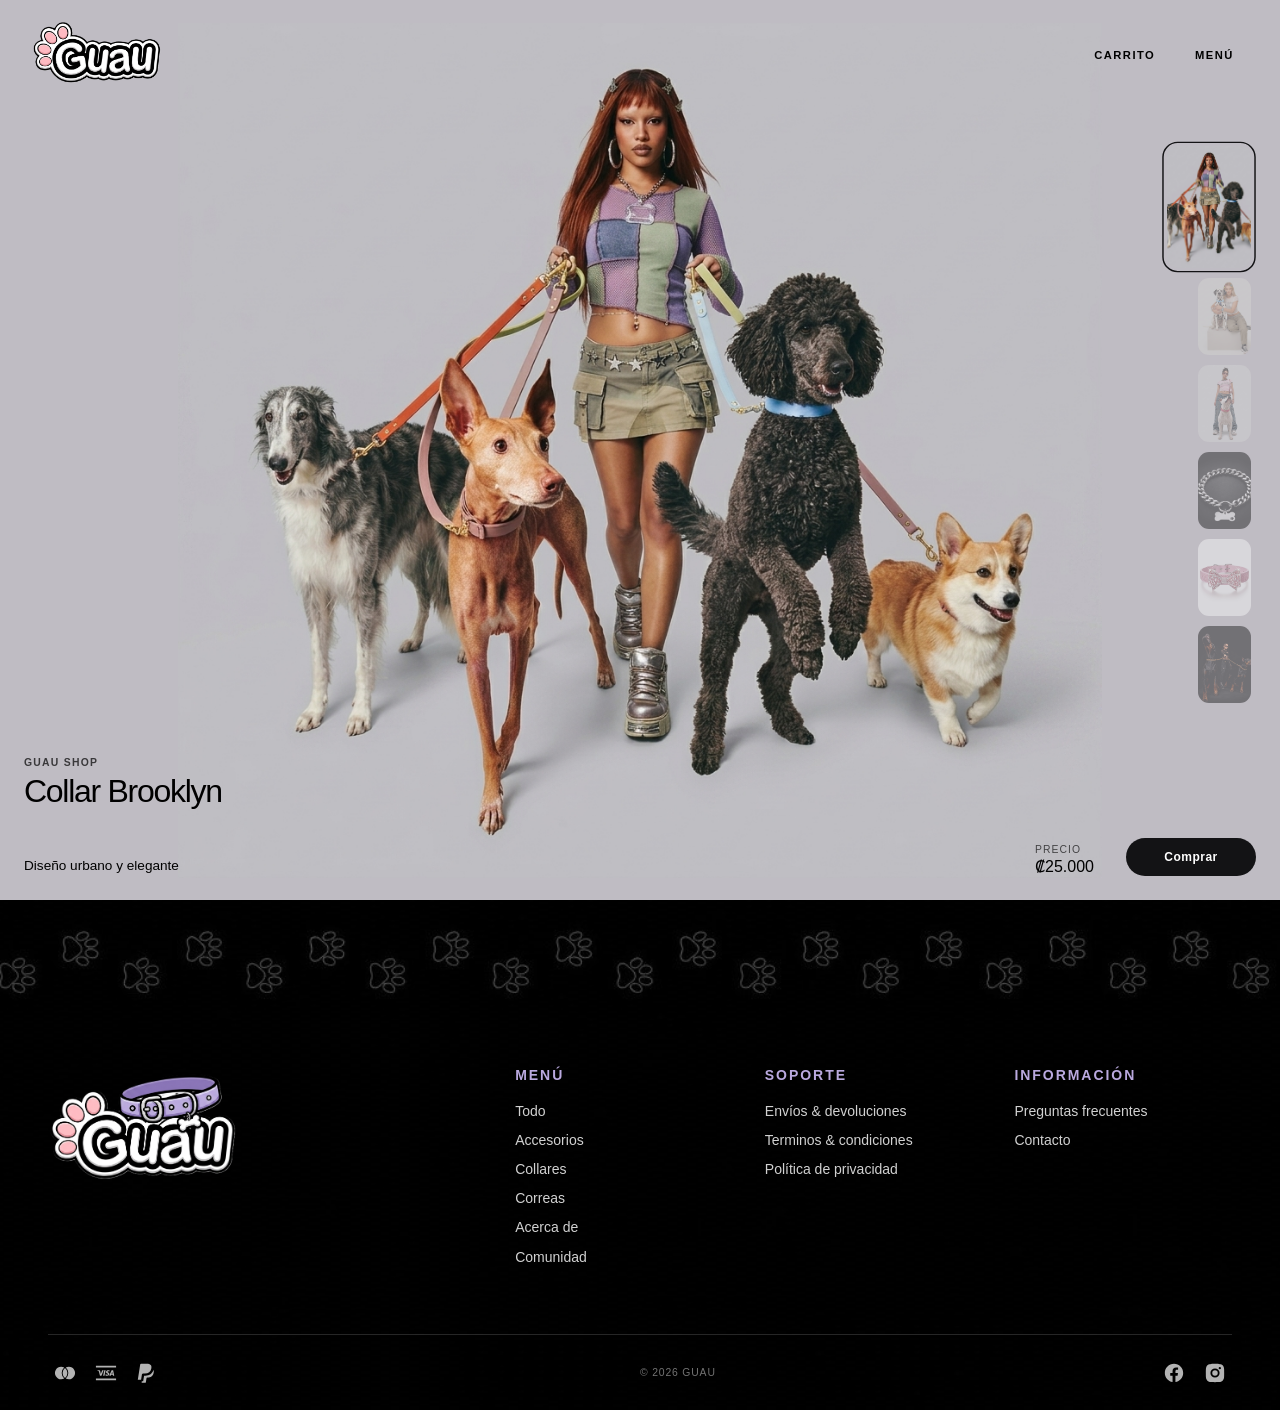
<file: index.html>
<!DOCTYPE html>
<html lang="en">

<head>
    <meta charset="UTF-8">
    <meta name="viewport" content="width=device-width, initial-scale=1.0">

    <title>GUAU SHOP</title>

    <meta name="description"
        content="GUAU es una tienda de accesorios para perros inspirada en la estética Y2K. Collares, correas y productos con estilo, personalidad y mucha actitud.">

    <meta name="theme-color" content="#000000">

    <link rel="icon" href="/favicon.ico" type="image/x-icon">
    <link rel="shortcut icon" href="/favicon.ico" type="image/x-icon">

    <link rel="stylesheet" href="/css/base.css">
    <link rel="stylesheet" href="/css/header.css">
    <link rel="stylesheet" href="/css/slider.css">
    <link rel="stylesheet" href="/css/cart.css">
    <link rel="stylesheet" href="/css/footer.css">

    <link rel="stylesheet" href="https://cdn.jsdelivr.net/npm/swiper@8/swiper-bundle.min.css" />

    <script src="https://code.jquery.com/jquery-3.6.3.min.js"
        integrity="sha256-pvPw+upLPUjgMXY0G+8O0xUf+/Im1MZjXxxgOcBQBXU=" crossorigin="anonymous"></script>

    <script src="//lunge.world/cdn/shop/t/2/assets/SwupBodyClassPlugin.min.js?v=13" type="text/javascript"></script>
</head>

<body>
    <div id="mini-cart" class="panel cart-panel"></div>

    <div id="menu-content" class="panel menu-panel"></div>

    <div class="page-container">
        <header id="header-div" class="site-header">
            <!-- DINAMIC CONTENT -->
        </header>

        <main role="main" id="swup" class="page-transition">
            <section id="shopify-section-slider" class="shopify-section hero-section">

                <div class="home-slider hero-slider">
                    <div class="swiper-wrapper" id="hero-slides"><!-- DINAMIC CONTENT --></div>

                    <div class="mobile-slider-scrollbar">
                        <div class="slider-scrollbar"></div>
                    </div>
                </div>

                <div class="slider-thumbs thumbnail-slider">
                    <div class="swiper-wrapper thumbnail-wrapper" id="slider-thumbnails"><!-- DINAMIC CONTENT --></div>
                </div>
            </section>
        </main>

        <footer id="footer-div" class="footer">
            <!-- DINAMIC CONTENT -->
        </footer>
    </div>

    <div class="panel-overlay"></div>

    <script src="https://cdn.jsdelivr.net/npm/swiper@8/swiper-bundle.min.js"></script>

    <script src="/js/header.js"></script>
    <script src="/js/slider-data.js"></script>
    <script src="/js/slider-render.js"></script>
    <script src="/js/slider.js"></script>

    <script src="/layout/header.js"></script>
    <script src="/layout/menu.js"></script>
    <script src="/layout/cart.js"></script>
    <script src="/layout/footer.js"></script>
    <script src="/js/page-transition.js"></script>
    
</body>

</html>
</file>
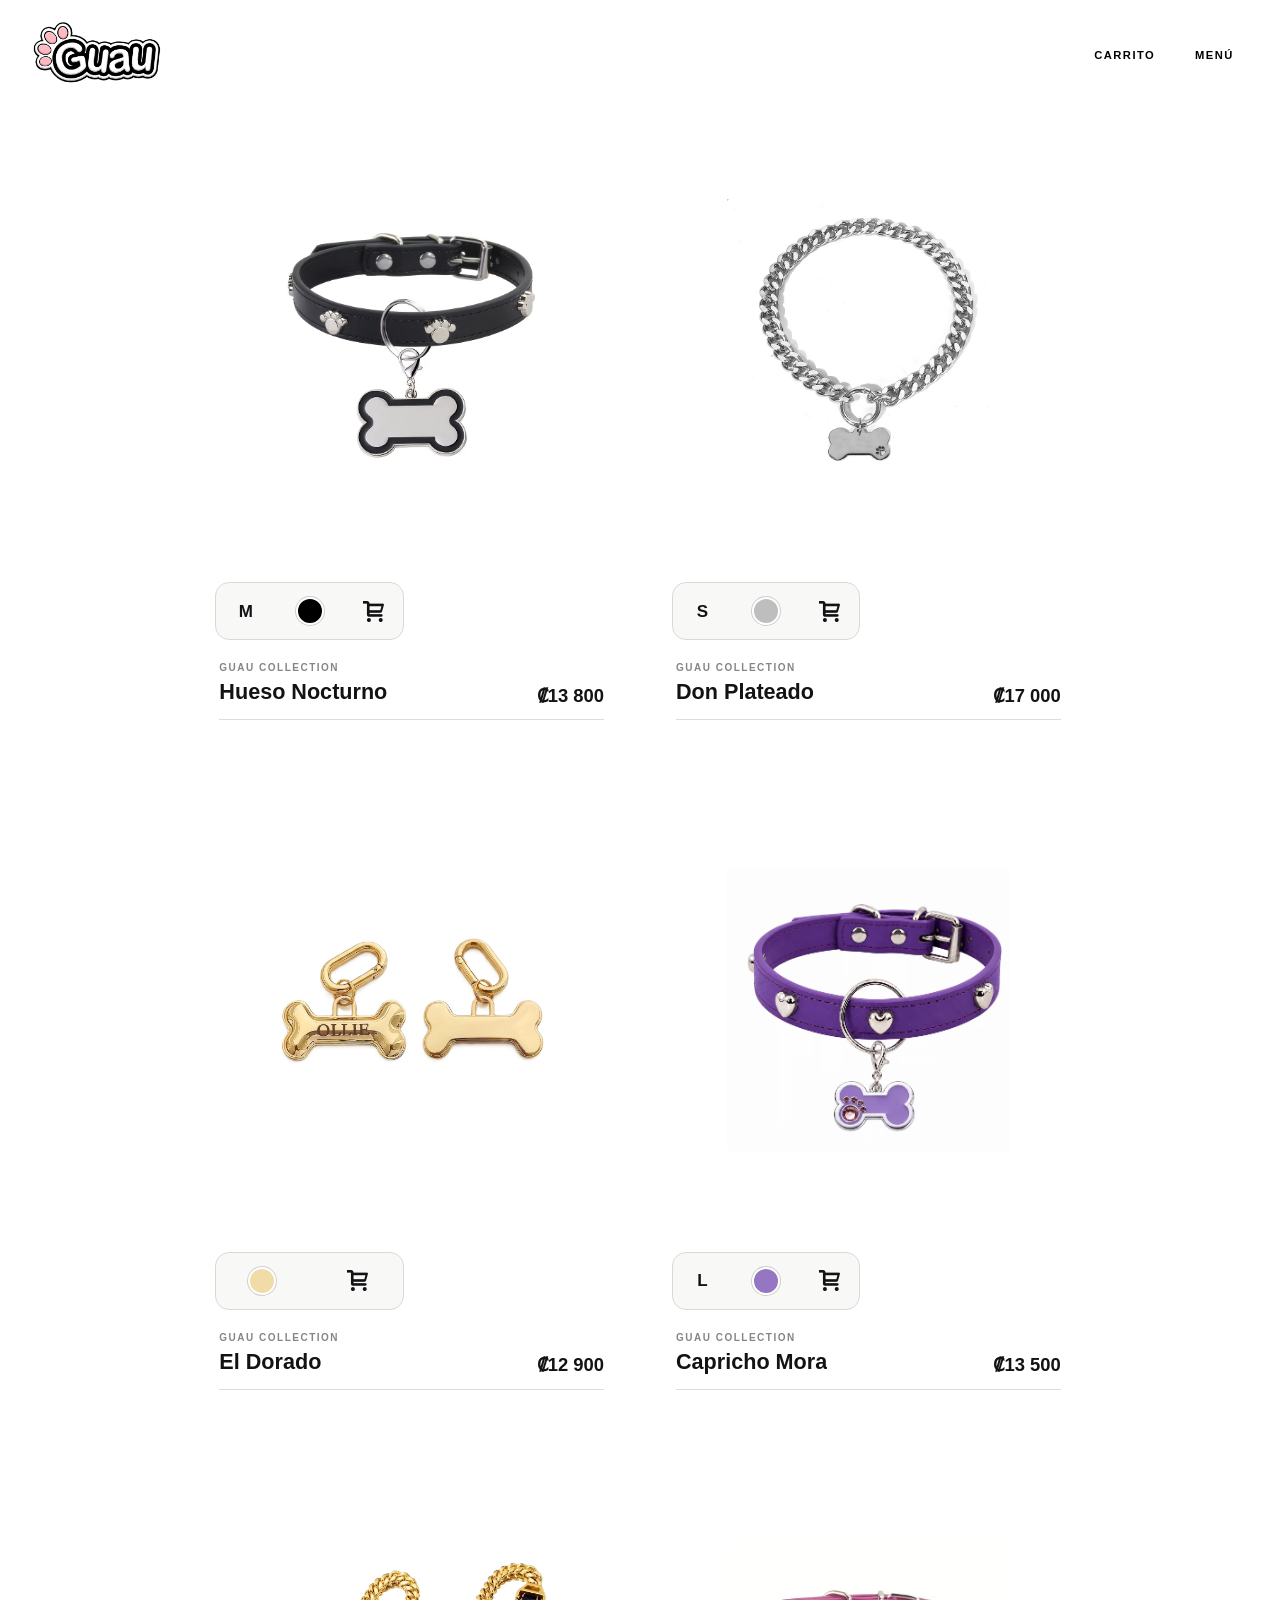
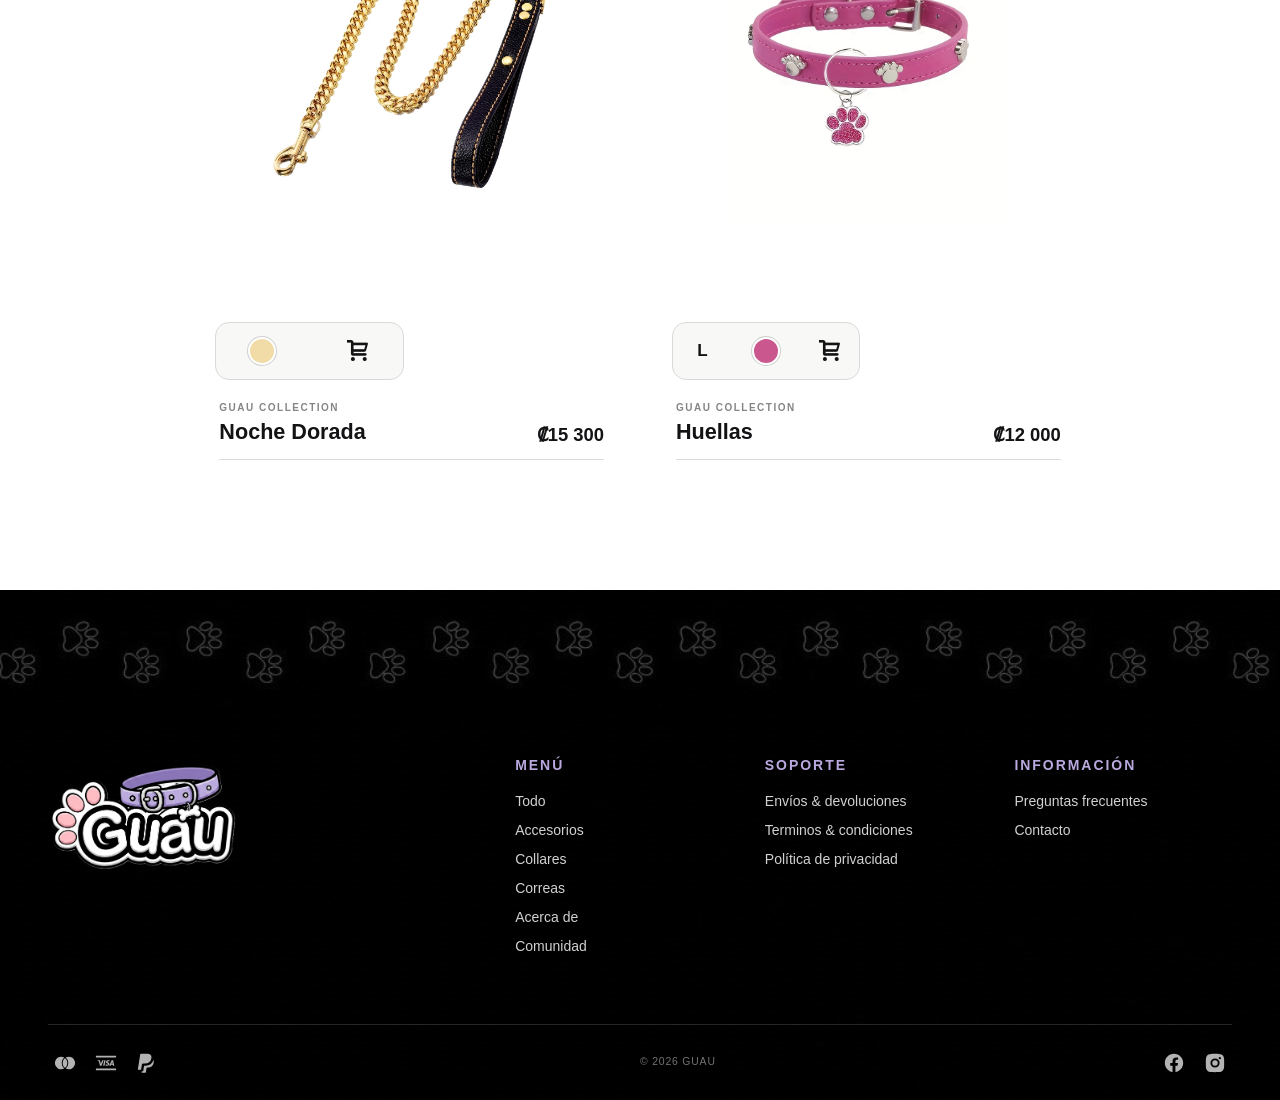
<file: pages/all-items.html>
<!DOCTYPE html>
<html lang="es" class="no-js">

<head>
    <meta charset="UTF-8">
    <meta http-equiv="X-UA-Compatible" content="IE=edge">
    <meta name="viewport" content="width=device-width, initial-scale=1.0">

    <title>GUAU | Todos los productos</title>

    <meta name="description" content="Descubre todos los productos GUAU para consentir a tu mejor amigo.">
    <meta name="keywords" content="GUAU, productos para perros, accesorios para perros, tienda para perros">
    <meta name="author" content="GUAU">

    <link rel="shortcut icon" href="/favicon.ico" type="image/x-icon">

    <link rel="stylesheet" href="/css/base.css">
    <link rel="stylesheet" href="/css/header.css">
    <link rel="stylesheet" href="/css/cart.css">
    <link rel="stylesheet" href="/css/grid.css">
    <link rel="stylesheet" href="/css/footer.css">
</head>

<body>

    <div id="mini-cart" class="panel cart-panel"></div>

    <div id="menu-content" class="panel menu-panel"></div>

    <header id="header-div" class="site-header"></header>

    <main class="products-page">
        <section id="product-container" class="products-container" aria-label="Todos los productos">
            <ul id="product-grid" class="product-grid"></ul>
        </section>
    </main>

    <footer id="footer-div" class="footer"></footer>

    <div class="panel-overlay"></div>

    <script src="/js/header.js"></script>
    <script src="/js/modernizr.js"></script>
    <script src="/js/products.js"></script>

    <script src="/layout/header.js"></script>
    <script src="/layout/menu.js"></script>
    <script src="/layout/cart.js"></script>
    <script src="/layout/footer.js"></script>

    <script src="/js/product-grid.js"></script>
    <script src="/js/page-transition.js"></script>

</body>

</html>
</file>
<file: css/base.css>
:root {
  --light: #ffffff;
  --dark: #131315;
  --footer-accent: #baa9df;
  --footer-muted: rgba(255, 255, 255, 0.6);
  --footer-border: rgba(255, 255, 255, 0.15);
}

*,
*:before,
*:after {
  margin: 0;
  padding: 0;
  box-sizing: border-box;
  background: none;
  text-decoration: none;
  outline: none;
  font-family: inherit;
  font-size: inherit;
  line-height: inherit;
  color: inherit;
  -moz-osx-font-smoothing: grayscale;
  -webkit-font-smoothing: antialiased;
  -webkit-text-size-adjust: none;
  text-size-adjust: none;
}

html,
body {
  width: 100%;
  min-height: 100%;
  overflow-x: hidden;
}

body {
  font-family: Clear, sans-serif;
}

html {
  scrollbar-width: thin;
  scrollbar-color: #131315 transparent;
}

body::-webkit-scrollbar {
  width: 6px;
}

body::-webkit-scrollbar-track {
  background: transparent;
}

body::-webkit-scrollbar-thumb {
  background: #131315;
  border-radius: 999px;
  border: 1px solid transparent;
  background-clip: padding-box;
}

body::-webkit-scrollbar-thumb:hover {
  background: #000;
}

h1,
h2,
h3,
h4,
h5,
h6 {
  margin: 0;
  padding: 0;
  font-weight: 400;
  font-size: inherit;
}

img {
  max-width: 100%;
}

button {
  border: 0;
}

a {
  text-decoration: none;
}

ul {
  list-style: none;
}

body::after {
  content: "";
  position: fixed;
  inset: 0;
  z-index: 99999;
  background: #ffffff;
  pointer-events: none;
  opacity: 1;
  animation: pageReveal 0.7s cubic-bezier(0.22, 1, 0.36, 1) forwards;
}

body.page-leaving::after {
  opacity: 0;
  animation: pageCover 0.5s cubic-bezier(0.65, 0, 0.35, 1) forwards;
}

@keyframes pageReveal {
  0% {
    opacity: 1;
  }

  100% {
    opacity: 0;
    visibility: hidden;
  }
}

@keyframes pageCover {
  0% {
    opacity: 0;
  }

  100% {
    opacity: 1;
  }
}

@media (prefers-reduced-motion: reduce) {
  body::after {
    animation: none;
    opacity: 0;
    visibility: hidden;
  }

  body.page-leaving::after {
    animation: none;
    opacity: 0;
  }
}
</file>
<file: css/header.css>
.site-header {
  position: absolute;
  top: 0;
  left: 0;
  z-index: 1000;
  width: 100%;
  background: transparent;
  font-family: "Inter", sans-serif;
}

.header-container {
  display: flex;
  align-items: center;
  justify-content: space-between;
  width: 100%;
  padding: 1rem 1.5rem;
}

.site-logo {
  margin: 0;
  padding: 0;
  line-height: 0;
}

.site-logo-link {
  display: inline-flex;
  align-items: center;
  text-decoration: none;
  transition: opacity 0.25s ease;
}

.site-logo-link:hover {
  opacity: 0.8;
}

.site-logo-image {
  display: block;
  width: auto;
  height: 80px;
  object-fit: contain;
}

.header-actions {
  position: relative;
  display: flex;
  align-items: center;
  gap: 0.35rem;
}

.menu-wrapper {
  position: relative;
}

.menu-trigger {
  position: relative;
  display: flex;
  align-items: center;
  justify-content: center;
  min-height: 42px;
  padding: 0 0.65rem;
  cursor: pointer;
  user-select: none;
  transition: opacity 0.25s ease;
}

.menu-trigger:hover {
  opacity: 0.65;
}

.header-span {
  display: flex;
  align-items: center;
  justify-content: center;
  min-width: 40px;
  height: 40px;
  color: inherit;
  font-size: 0.65rem;
  font-weight: 600;
  line-height: 1;
  letter-spacing: 0.13em;
  text-transform: uppercase;
  white-space: nowrap;
}

.header-span,
.cart-icon {
  pointer-events: none;
}

.menu-panel {
  width: 360px;
  max-width: calc(100vw - 2rem);
  margin: 0.5rem;
  padding: 1rem;
  box-sizing: border-box;
  position: fixed;
  top: 0;
  right: 0;
  z-index: 9999;
  color: #131315;
  border-radius: 12px;
  opacity: 0;
  visibility: hidden;
  pointer-events: none;
  background-color: #f8f8f6;
  box-shadow: 1.95px 1.95px 2.6px rgba(0, 0, 0, 0.15);
  transform: translateX(20px);
  transition:
    opacity 0.3s ease,
    visibility 0.3s ease,
    transform 0.3s ease;
}

/* CART PANEL */

.cart-panel {
  width: 400px;
  max-width: calc(100vw - 1rem);
  height: 100vh;
  position: fixed;
  top: 0;
  right: 0;
  z-index: 9999;
  box-sizing: border-box;
  background: #fff;
  opacity: 0;
  visibility: hidden;
  pointer-events: none;
  transform: translateX(calc(100% + 1rem));
  transition:
    transform 0.4s cubic-bezier(0.65, 0.05, 0.36, 1),
    opacity 0.4s ease,
    visibility 0.4s ease;
  -webkit-transform: translateX(calc(100% + 1rem));
  -webkit-transition:
    -webkit-transform 0.4s cubic-bezier(0.65, 0.05, 0.36, 1),
    opacity 0.4s ease,
    visibility 0.4s ease;
}

/* MENU ABIERTO */

.menu-panel.active {
  opacity: 1;
  visibility: visible;
  pointer-events: auto;
  transform: translateX(0);
}

/* CARRITO ABIERTO */

.cart-panel.active {
  opacity: 1;
  visibility: visible;
  pointer-events: auto;
  transform: translateX(0);
  -webkit-transform: translateX(0);
}

/* MENU HEADER */

.menu-header {
  display: flex;
  align-items: center;
  justify-content: space-between;
  width: 100%;
}

.menu-title {
  margin: 0;
  padding: 0.5rem 0;
  color: #131315;
  font-size: 0.85rem;
  font-weight: 600;
  line-height: 1.4;
}

.menu-close {
  width: 33px;
  display: flex;
  align-items: center;
  justify-content: center;
  cursor: pointer;
  line-height: 0;
  transition: opacity 0.2s ease;
}

.menu-close:hover {
  opacity: 0.7;
}

.menu-close-icon {
  display: block;
  pointer-events: none;
}

/* ==========================================
   MENU NAVIGATION
========================================== */

.menu-navigation {
  display: flex;
  flex-direction: column;
  padding-top: 1rem;
  margin-bottom: 3rem;
}

.menu-link {
  position: relative;
  display: inline-flex;
  align-items: center;
  width: fit-content;
  margin-bottom: 0.5rem;
  color: #131315;
  font-size: 0.85rem;
  font-weight: 400;
  line-height: 1.5;
  text-decoration: none;
  transition:
    opacity 0.2s ease,
    transform 0.2s ease;
}

.menu-link:hover {
  opacity: 0.7;
  transform: translateX(2px);
}

.menu-info {
  padding-top: 12px;
  border-top: 1px solid rgba(19, 19, 21, 0.2);
}

/* OVERLAY */
.panel-overlay {
  position: fixed;
  inset: 0;
  z-index: 9998;
  background: rgba(19, 19, 21, 0.45);
  opacity: 0;
  visibility: hidden;
  pointer-events: none;
  transition:
    opacity 0.4s ease,
    visibility 0.4s ease;
}

.panel-overlay.active {
  opacity: 1;
  visibility: visible;
  pointer-events: auto;
}

/* HEADER COLORS */

.site-header.header-light .header-span {
  color: #000 !important;
}

.site-header.header-dark .header-span {
  color: #fff !important;
}

@media screen and (min-width: 768px) {
  .menu-panel {
    margin: 0.75rem;
  }
}

@media screen and (min-width: 1024px) {
  .menu-panel {
    margin: 0.75rem;
  }
}

@media screen and (max-width: 600px) {
  .menu-panel {
    top: 0.5rem;
    right: 0.5rem;
    width: calc(100vw - 1rem);
    max-width: none;
    margin: 0;
    padding: 1rem;
    border-radius: 0.65rem;
  }

  .menu-title {
    font-size: 0.8rem;
  }

  .menu-navigation {
    padding-top: 0.85rem;
    margin-bottom: 2.5rem;
  }

  .menu-link {
    font-size: 0.82rem;
  }

  .menu-close-icon {
    width: 30px;
    height: 30px;
  }
}

@media screen and (max-width: 380px) {
  .menu-panel {
    top: 0.4rem;
    right: 0.4rem;
    width: calc(100vw - 0.8rem);
    padding: 0.85rem;
  }

  .menu-navigation {
    margin-bottom: 2rem;
  }

  .menu-link {
    font-size: 0.8rem;
  }
}

@media screen and (min-width: 768px) {
  .header-container {
    padding: 1rem 1.5rem;
  }

  .header-actions {
    gap: 0.5rem;
  }

  .menu-trigger {
    min-height: 44px;
    padding: 0 0.75rem;
  }

  .header-span {
    font-size: 0.68rem;
  }
}

@media screen and (min-width: 1024px) {
  .header-container {
    padding: 1rem 2rem;
  }

  .header-actions {
    gap: 0.75rem;
  }

  .menu-trigger {
    padding: 0 0.85rem;
  }

  .header-span {
    font-size: 0.7rem;
  }
}

@media screen and (max-width: 480px) {
  .header-container {
    padding: 0.75rem 0.85rem;
  }

  .site-logo-image {
    width: 120px;
    height: auto;
  }

  .header-actions {
    gap: 0.15rem;
  }

  .menu-trigger {
    min-height: 38px;
    padding: 0 0.4rem;
  }

  .header-span {
    min-width: 36px;
    height: 36px;

    font-size: 0.58rem;
    letter-spacing: 0.1em;
  }
}
</file>
<file: css/slider.css>
.page-transition {
  width: 100%;
}

.hero-section {
  position: relative;
  width: 100%;
}

.hero-slider {
  position: relative;
  top: 0;
  left: 0;
  width: 100%;
  height: 100vh;
  overflow: hidden;
}

.hero-slide {
  position: relative;
  width: 100%;
  height: 100vh;
  overflow: hidden;
  background-color: #f6f5f0;
}

.hero-slide-content {
  position: relative;
  width: 100%;
  height: 100%;
  background: inherit;
}

.hero-media {
  position: relative;
  display: flex;
  align-items: center;
  justify-content: center;
  width: 100%;
  height: 100%;
  background: inherit;
}

.hero-image {
  display: block;
  width: 95%;
  height: 95%;
  object-fit: contain;
}

.swiper-nav {
  position: absolute;
  top: 0;
  z-index: 99;
  width: 50%;
  height: 100%;
}

.swiper-prev {
  left: 0;
}

.swiper-next {
  right: 0;
}

.slider-info {
  position: absolute;
  left: 0;
  bottom: 0;
  z-index: 100;
  width: 100%;
  padding: 2rem;
  pointer-events: none;
}

.hero-info {
  width: 100%;
  color: inherit;
}

.hero-info-main {
  width: 100%;
}

.hero-info-heading {
  width: 100%;
  margin-bottom: 2rem;
}

.hero-eyebrow {
  display: block;

  margin-bottom: 0.5rem;

  font-size: 0.65rem;
  font-weight: 600;
  letter-spacing: 0.12em;
  text-transform: uppercase;

  opacity: 0.7;
}

.hero-title {
  max-width: 700px;

  margin: 0;

  font-size: clamp(2rem, 4vw, 4.5rem);
  font-weight: 500;
  line-height: 0.95;
  letter-spacing: -0.04em;
}

.hero-info-footer {
  display: flex;
  align-items: flex-end;
  justify-content: space-between;

  width: 100%;

  gap: 2rem;
}

.hero-description-wrapper {
  max-width: 360px;
}

.hero-description {
  margin: 0;

  font-size: 0.85rem;
  line-height: 1.45;
}

.hero-purchase {
  display: flex;
  align-items: flex-end;

  gap: 2rem;

  flex-shrink: 0;
}

.hero-price {
  display: flex;
  flex-direction: column;

  gap: 0.15rem;

  white-space: nowrap;
}

.hero-price-label {
  font-size: 0.65rem;
  text-transform: uppercase;
  letter-spacing: 0.1em;

  opacity: 0.65;
}

.hero-price-value {
  font-size: 1rem;
  font-weight: 500;
}

.hero-info-action {
  display: flex;
  align-items: center;
  justify-content: flex-end;
}

.shop-btn {
  display: inline-flex;
  align-items: center;
  justify-content: center;

  min-width: 130px;

  padding: 0.75rem 1.25rem;

  margin: 0;

  border-radius: 999px;

  font-size: 0.75rem;
  font-weight: 600;
  letter-spacing: 0.04em;

  text-decoration: none;

  cursor: pointer;
  pointer-events: auto;

  transition:
    opacity 0.2s ease,
    transform 0.2s ease;
}

.shop-btn:hover {
  opacity: 0.8;
}

.shop-btn:active {
  transform: scale(0.97);
}

.hero-slide.theme-light {
  color: #000 !important;
}

.hero-slide.theme-light .hero-info,
.hero-slide.theme-light .hero-title,
.hero-slide.theme-light .hero-description,
.hero-slide.theme-light .hero-info-column,
.hero-slide.theme-light .hero-info-column p {
  color: #000 !important;
}

.hero-slide.theme-dark {
  color: #fff !important;
}

.hero-slide.theme-dark .hero-info,
.hero-slide.theme-dark .hero-title,
.hero-slide.theme-dark .hero-description,
.hero-slide.theme-dark .hero-info-column,
.hero-slide.theme-dark .hero-info-column p {
  color: #fff !important;
}

.hero-slide.theme-light .shop-btn {
  background-color: #131315;
  color: #fff !important;
}

.hero-slide.theme-light .shop-btn:visited,
.hero-slide.theme-light .shop-btn:hover,
.hero-slide.theme-light .shop-btn:active {
  color: #fff !important;
}

.hero-slide.theme-dark .shop-btn {
  background-color: #fff;
  color: #000 !important;
}

.hero-slide.theme-dark .shop-btn:visited,
.hero-slide.theme-dark .shop-btn:hover,
.hero-slide.theme-dark .shop-btn:active {
  color: #000 !important;
}

.primary-btn-dark {
  background-color: #131315;
  color: #fff;
}

.primary-btn-white {
  background-color: #fff;
  color: #131315;
}

.hero-slide.theme-light .swiper-nav {
  color: #000 !important;
}

.hero-slide.theme-dark .swiper-nav {
  color: #fff !important;
}

.has-overlay {
  color: inherit;
}

.mobile-slider-scrollbar {
  position: absolute;
  bottom: 0;
  left: 0;
  z-index: 20;

  display: block;

  width: 100%;

  padding: 0 1rem;
  margin-bottom: 1rem;
}

.slider-scrollbar {
  width: 100%;
  height: 2px;

  background-color: rgba(0, 0, 0, 0.2);
}

.reversed-scrollbar .slider-scrollbar {
  background-color: rgba(255, 255, 255, 0.35);
}

.slider-thumbs .swiper-slide {
  width: 63px;
  height: 87px;
  border-radius: 1rem;
  position: relative;
  opacity: 0.4;
  transition: all 0.6s ease;
  -webkit-transition: all 0.6s ease;
  padding: 5px;
}

.slider-thumbs .swiper-slide:hover {
  opacity: 1;
}

.swiper-slide-thumb-active .progress {
  stroke-linecap: round;
  stroke-dasharray: 426.641px;
  stroke-dashoffset: 426.641px;
  animation: draw linear forwards;
}

@keyframes draw {
  0% {
    stroke-dashoffset: 426.641px;
  }
  to {
    stroke-dashoffset: 0;
  }
}

.slider-thumbs .swiper-slide {
  margin-right: 8px;
}

.slider-thumbs .swiper-slide-thumb-active {
  width: 94px;
  height: 132px;
  opacity: 1;
}

.slider-thumbs .swiper-slide .progress-thumb {
  opacity: 0;
  transition: none;
  -webkit-transition: none;
}

.slider-thumbs .swiper-slide-thumb-active .progress-thumb {
  opacity: 1;
  transition: opacity 0.4s ease 0.6s;
  -webkit-transition: opacity 0.4s ease 0.6s;
}

.slider-thumbs .swiper-slide img {
  aspect-ratio: 3/5;
  border-radius: calc(1rem - 5px);
  width: 100%;
}

.thumbnail-slider {
  position: absolute;
  right: 0;
  bottom: 11rem;
  z-index: 99;
  display: none;
  padding: 1rem;
  overflow: hidden;
}

.thumbnail-wrapper {
  display: flex;
  flex-direction: column;
  align-items: flex-end;
}

.thumbnail-slide,
.slider-thumbnail {
  position: relative;
  width: 94px;
  height: 132px;
  cursor: pointer;
}

.thumbnail-image {
  display: block;
  width: 100%;
  height: 100%;
  object-fit: cover;
}

.progress-thumb {
  position: absolute;
  top: 0;
  left: 0;
  z-index: 2;
  width: 94px;
  height: 132px;
  pointer-events: none;
}

.progress-thumb svg {
  position: absolute;
  top: 0;
  left: 0;
  width: 94px;
  height: 132px;
  overflow: visible;
}

.progress {
  fill: none;
  stroke-width: 1.5;
  stroke-dasharray: 520;
  stroke-dashoffset: 520;
  transform-origin: center;
  animation-name: sliderProgress;
  animation-timing-function: linear;
  animation-fill-mode: forwards;
  animation-iteration-count: 1;
}

.slider-thumbnail.theme-light .progress path {
  stroke: #131315;
}

.slider-thumbnail.theme-dark .progress path {
  stroke: #fff;
}

@keyframes sliderProgress {
  from {
    stroke-dashoffset: 520;
  }

  to {
    stroke-dashoffset: 0;
  }
}

/* CURSORES DE NAVEGACIÓN DEL SLIDER */

.hero-slide.theme-light .swiper-prev {
  cursor:
    url("data:image/svg+xml,%0A%3Csvg width='41px' height='41px' viewBox='0 0 41 41' xmlns='http://www.w3.org/2000/svg'%3E%3Cg transform='translate(40 1) scale(-1 1)'%3E%3Cpolygon fill='%23000000' points='23.5195 19.51 18.0095 14 17.161 14.8485 21.8225 19.51 17.161 24.1715 18.0095 25.0201'/%3E%3Crect stroke='%23000000' stroke-opacity='.3' x='0' y='0' width='39' height='39' rx='19.5' fill='none'/%3E%3C/g%3E%3C/svg%3E"),
    pointer;
}

.hero-slide.theme-light .swiper-next {
  cursor:
    url("data:image/svg+xml,%0A%3Csvg width='41px' height='41px' viewBox='0 0 41 41' xmlns='http://www.w3.org/2000/svg'%3E%3Cg transform='translate(1 1)'%3E%3Cpolygon fill='%23000000' points='23.5195 19.51 18.0095 14 17.161 14.8485 21.8225 19.51 17.161 24.1715 18.0095 25.0201'/%3E%3Crect stroke='%23000000' stroke-opacity='.3' x='0' y='0' width='39' height='39' rx='19.5' fill='none'/%3E%3C/g%3E%3C/svg%3E"),
    pointer;
}

/* SLIDES OSCUROS → FLECHAS BLANCAS */

.hero-slide.theme-dark .swiper-prev {
  cursor:
    url("data:image/svg+xml,%0A%3Csvg width='41px' height='41px' viewBox='0 0 41 41' xmlns='http://www.w3.org/2000/svg'%3E%3Cg transform='translate(40 1) scale(-1 1)'%3E%3Cpolygon fill='%23ffffff' points='23.5195 19.51 18.0095 14 17.161 14.8485 21.8225 19.51 17.161 24.1715 18.0095 25.0201'/%3E%3Crect stroke='%23ffffff' stroke-opacity='.3' x='0' y='0' width='39' height='39' rx='19.5' fill='none'/%3E%3C/g%3E%3C/svg%3E"),
    pointer;
}

.hero-slide.theme-dark .swiper-next {
  cursor:
    url("data:image/svg+xml,%0A%3Csvg width='41px' height='41px' viewBox='0 0 41 41' xmlns='http://www.w3.org/2000/svg'%3E%3Cg transform='translate(1 1)'%3E%3Cpolygon fill='%23ffffff' points='23.5195 19.51 18.0095 14 17.161 14.8485 21.8225 19.51 17.161 24.1715 18.0095 25.0201'/%3E%3Crect stroke='%23ffffff' stroke-opacity='.3' x='0' y='0' width='39' height='39' rx='19.5' fill='none'/%3E%3C/g%3E%3C/svg%3E"),
    pointer;
}

@media (min-width: 960px) {
  .slider-info {
    padding: 1.5rem;
  }

  .hero-info {
    width: 100%;
  }

  .hero-info-action {
    width: auto;
  }

  .hero-title {
    padding-top: 0;

    margin-bottom: 0;

    font-size: 2rem;
  }

  .shop-btn {
    margin-bottom: 0;
  }

  .thumbnail-slider {
    display: block;
  }

  .mobile-slider-scrollbar {
    display: none;
  }
}

@media (max-width: 959px) {
  .slider-info {
    padding: 1.25rem;
    padding-bottom: 2rem;
  }

  .hero-info-heading {
    margin-bottom: 1.5rem;
  }

  .hero-title {
    font-size: clamp(1.8rem, 8vw, 3rem);
  }

  .hero-info-footer {
    display: flex;
    flex-direction: column;
    align-items: flex-start;

    gap: 1rem;
  }

  .hero-description-wrapper {
    max-width: 320px;
  }

  .hero-purchase {
    display: flex;
    align-items: center;
    justify-content: space-between;

    width: 100%;

    gap: 1rem;
  }

  .hero-info-action {
    justify-content: flex-end;
  }

  .shop-btn {
    min-width: 120px;
  }
}

@media (max-width: 600px) {
  .slider-info {
    padding: 1rem;
    padding-bottom: 1.5rem;
  }

  .hero-eyebrow {
    font-size: 0.58rem;
  }

  .hero-title {
    font-size: 2rem;
    line-height: 0.95;
  }

  .hero-info-heading {
    margin-bottom: 1.25rem;
  }

  .hero-info-footer {
    gap: 1rem;
  }

  .hero-description-wrapper {
    max-width: 280px;
  }

  .hero-description {
    font-size: 0.78rem;
  }

  .hero-purchase {
    width: 100%;
  }

  .hero-price {
    flex-direction: row;
    align-items: baseline;

    gap: 0.5rem;
  }

  .hero-info-action {
    width: auto;
  }

  .shop-btn {
    width: auto;
    min-width: 120px;
  }
}
</file>
<file: css/cart.css>
.cart-panel {
  position: fixed;
  top: 0;
  right: 0;
  z-index: 10000;
  width: 360px;
  max-width: calc(100vw - 2rem);
  height: calc(100vh - 1rem);
  margin: 0.5rem;
  box-sizing: border-box;
  background: #f8f8f6;
  color: #131315;
  border-radius: 0.75rem;
  overflow: hidden;
  opacity: 0;
  visibility: hidden;
  pointer-events: none;
  box-shadow: 1.95px 1.95px 2.6px rgba(0, 0, 0, 0.15);
  transform: translateX(20px);
  transition:
    opacity 0.3s ease,
    visibility 0.3s ease,
    transform 0.3s ease;
}

.cart-panel.is-open {
  opacity: 1;
  visibility: visible;
  pointer-events: auto;
  transform: translateX(0);
}

.cart-panel__content {
  width: 100%;
  height: 100%;
  overflow-y: auto;
  overflow-x: hidden;
  scrollbar-width: thin;
  scrollbar-color: rgba(19, 19, 21, 0.2) transparent;
}

.cart-panel__content::-webkit-scrollbar {
  width: 4px;
}

.cart-panel__content::-webkit-scrollbar-track {
  background: transparent;
}

.cart-panel__content::-webkit-scrollbar-thumb {
  background: rgba(19, 19, 21, 0.2);
  border-radius: 999px;
}

.cart-panel__inner {
  display: flex;
  flex-direction: column;
  width: 100%;
  min-height: 100%;
  box-sizing: border-box;
  padding: 1rem;
}

.cart-panel__header {
  display: flex;
  align-items: center;
  justify-content: space-between;
  width: 100%;
  padding-bottom: 0.9rem;
  border-bottom: 1px solid rgba(19, 19, 21, 0.15);
}

.cart-panel__title {
  margin: 0;
  padding: 0;
  color: #131315;
  font-size: 14px;
  font-weight: 600;
  line-height: 1.4;
  letter-spacing: 0.05em;
  text-transform: uppercase;
}

.cart-panel__title span {
  color: #080808;
  font-size: 14px;
  font-weight: 600;
}

.close-panel.menu-close {
  display: flex;
  align-items: center;
  justify-content: center;
  width: 32px;
  height: 32px;
  padding: 0;
  margin: 0;
  border: 0;
  background: transparent;
  cursor: pointer;
  opacity: 0.8;
  transition:
    opacity 0.2s ease,
    transform 0.2s ease;
}

.close-panel.menu-close:hover {
  opacity: 1;
}

.close-panel.menu-close:active {
  transform: scale(0.92);
}

.close-panel.menu-close:focus-visible {
  outline: 1px solid #131315;
  outline-offset: 3px;
  border-radius: 50%;
}

.menu-close-icon {
  display: block;
  width: 32px;
  height: 32px;
}

.cart-panel__products {
  display: flex;
  flex-direction: column;
  flex: 1 1 auto;
  width: 100%;
  min-height: 0;
  padding: 0.25rem 0;
  box-sizing: border-box;
}

.cart-item {
  display: grid;
  grid-template-columns: 92px 1fr;
  width: 100%;
  gap: 1rem;
  padding: 1rem 0;
  border-bottom: 1px solid rgba(19, 19, 21, 0.12);
  box-sizing: border-box;
}

.cart-item:first-child {
  padding-top: 0.9rem;
}

.cart-item:last-child {
  border-bottom: 0;
}

.cart-item__image {
  display: flex;
  align-items: center;
  justify-content: center;
  width: 92px;
  height: 105px;
  overflow: hidden;
  background: transparent;
}

.cart-item__image img {
  display: block;
  width: 100%;
  height: 100%;
  object-fit: contain;
  mix-blend-mode: multiply;
}

.cart-item__info {
  display: flex;
  flex-direction: column;
  min-width: 0;
}

.cart-item__top {
  display: flex;
  align-items: flex-start;
  justify-content: space-between;
  width: 100%;
  gap: 0.5rem;
}

.cart-item__category {
  display: block;
  margin-bottom: 0.3rem;
  color: #8a8a8a;
  font-size: 0.48rem;
  font-weight: 500;
  line-height: 1;
  letter-spacing: 0.12em;
  text-transform: uppercase;
}

.cart-item__name {
  max-width: 180px;
  margin: 0;
  padding: 0;
  color: #131315;
  font-size: 0.78rem;
  font-weight: 600;
  line-height: 1.3;
}

.cart-item__remove {
  display: flex;
  align-items: center;
  justify-content: center;
  flex: 0 0 auto;
  width: 22px;
  height: 22px;
  padding: 0;
  margin: -2px 0 0;
  border: 0;
  background: transparent;
  color: #131315;
  font-size: 1rem;
  font-weight: 300;
  line-height: 1;
  cursor: pointer;
  opacity: 0.45;
  transition:
    opacity 0.2s ease,
    transform 0.2s ease;
}

.cart-item__remove:hover {
  opacity: 1;
}

.cart-item__remove:active {
  transform: scale(0.9);
}

.cart-item__remove:focus-visible {
  outline: 1px solid #131315;
  outline-offset: 2px;
}

.cart-item__variants {
  display: flex;
  flex-wrap: wrap;
  align-items: center;
  gap: 0.3rem;
  margin-top: 0.5rem;
}

.cart-item__variant {
  display: inline-flex;
  align-items: center;
  min-height: 18px;
  padding: 0.18rem 0.35rem;
  border: 1px solid rgba(19, 19, 21, 0.18);
  border-radius: 3px;
  background: transparent;
  color: #666;
  font-size: 0.48rem;
  font-weight: 500;
  line-height: 1;
  text-transform: uppercase;
}

.cart-item__bottom {
  display: flex;
  align-items: flex-end;
  justify-content: space-between;
  gap: 0.5rem;
  margin-top: auto;
  padding-top: 0.8rem;
}

.cart-item__quantity {
  display: flex;
  align-items: center;
  justify-content: space-between;
  width: 70px;
  height: 25px;
  box-sizing: border-box;
  border: 1px solid rgba(19, 19, 21, 0.25);
  border-radius: 3px;
  background: transparent;
}

.cart-item__quantity button {
  display: flex;
  align-items: center;
  justify-content: center;
  width: 23px;
  height: 23px;
  padding: 0;
  border: 0;
  background: transparent;
  color: #131315;
  font-size: 0.75rem;
  font-weight: 400;
  line-height: 1;
  cursor: pointer;
  transition:
    background-color 0.15s ease,
    color 0.15s ease;
}

.cart-item__quantity button:hover {
  background: #131315;
  color: #fff;
}

.cart-item__quantity span {
  display: flex;
  align-items: center;
  justify-content: center;
  min-width: 18px;
  color: #131315;
  font-size: 0.58rem;
  font-weight: 600;
  line-height: 1;
}

.cart-item__price {
  color: #131315;
  font-size: 0.68rem;
  font-weight: 600;
  line-height: 1;
  white-space: nowrap;
}

.cart-panel__empty {
  display: flex;
  flex-direction: column;
  justify-content: space-between;
  flex: 1;
  min-height: 0;
  width: 100%;
}

.cart-panel__empty-message {
  display: flex;
  align-items: center;
  justify-content: center;
  flex: 1;
  margin: 0;
  padding: 2rem 0;
  color: #666;
  font-size: 0.75rem;
  font-weight: 400;
  line-height: 1.5;
  text-align: center;
}

.cart-panel__footer {
  width: 100%;
  margin-top: 0.5rem;
  padding-top: 1rem;
  border-top: 1px solid rgba(19, 19, 21, 0.15);
}

.cart-panel__shop-button {
  display: flex;
  align-items: center;
  justify-content: center;
  width: 100%;
  min-height: 44px;
  box-sizing: border-box;
  padding: 0.7rem 1.15rem;
  border-radius: 999px;
  background-color: #131315;
  color: #fff;
  font-size: 0.65rem;
  font-weight: 500;
  line-height: 1.2;
  letter-spacing: 0.05em;
  text-align: center;
  text-decoration: none;
  text-transform: uppercase;
  cursor: pointer;
  transition:
    opacity 0.2s ease,
    transform 0.2s ease;
}

.cart-panel__shop-button:hover {
  opacity: 0.8;
}

.cart-panel__shop-button:active {
  transform: scale(0.98);
}

.cart-panel__shop-button:focus-visible {
  outline: 1px solid #131315;
  outline-offset: 3px;
}

.cart-panel__summary {
  flex: 0 0 auto;
  width: 100%;
  padding-top: 1rem;
  border-top: 1px solid rgba(19, 19, 21, 0.15);
}

.cart-panel__subtotal {
  display: flex;
  align-items: center;
  justify-content: space-between;
  width: 100%;
  margin-bottom: 0.8rem;
}

.cart-panel__subtotal span {
  color: #777;
  font-size: 0.6rem;
  font-weight: 500;
  line-height: 1.2;
  letter-spacing: 0.08em;
  text-transform: uppercase;
}

.cart-panel__subtotal strong {
  color: #131315;
  font-size: 0.8rem;
  font-weight: 600;
  line-height: 1.2;
}

.cart-panel__checkout {
  display: flex;
  align-items: center;
  justify-content: center;
  width: 100%;
  min-height: 45px;
  padding: 0.7rem 1.25rem;
  border: 0;
  border-radius: 999px;
  box-sizing: border-box;
  background: #131315;
  color: #fff;
  font-family: inherit;
  font-size: 0.65rem;
  font-weight: 500;
  line-height: 1.2;
  letter-spacing: 0.06em;
  text-transform: uppercase;
  cursor: pointer;
  transition:
    opacity 0.2s ease,
    transform 0.2s ease;
}

.cart-panel__checkout:hover {
  opacity: 0.8;
}

.cart-panel__checkout:active {
  transform: scale(0.98);
}

.cart-panel__checkout:focus-visible {
  outline: 1px solid #131315;
  outline-offset: 3px;
}

.panel-overlay {
  position: fixed;
  inset: 0;
  background: rgba(19, 19, 21, 0.12);
  backdrop-filter: blur(1px);
  opacity: 0;
  visibility: hidden;
  pointer-events: none;
  transition:
  opacity 0.3s ease,
  visibility 0.3s ease;
  z-index: 999;
}

.panel-overlay.is-visible {
  opacity: 1;
  visibility: visible;
  pointer-events: auto;
}

@media screen and (min-width: 768px) {
  .cart-panel {
    width: 360px;
    margin: 0.75rem;
    height: calc(100vh - 1.5rem);
  }

  .cart-panel__inner {
    padding: 1rem;
  }
}

@media screen and (min-width: 1024px) {
  .cart-panel {
    width: 380px;
    margin: 0.75rem;
    height: calc(100vh - 1.5rem);
  }
}

@media screen and (max-width: 600px) {
  .cart-panel {
    top: 0.5rem;
    right: 0.5rem;
    width: calc(100vw - 1rem);
    max-width: none;
    height: calc(100vh - 1rem);
    margin: 0;
    border-radius: 0.65rem;
  }

  .cart-panel__inner {
    padding: 0.9rem;
  }

  .cart-panel__header {
    padding-bottom: 0.85rem;
  }

  .cart-panel__title {
    font-size: 0.7rem;
  }

  .cart-item {
    grid-template-columns: 82px 1fr;
    gap: 0.8rem;
  }

  .cart-item__image {
    width: 82px;
    height: 95px;
  }

  .cart-item__name {
    font-size: 0.74rem;
  }

  .cart-item__category {
    font-size: 0.45rem;
  }

  .cart-item__variant {
    font-size: 0.46rem;
  }

  .cart-item__price {
    font-size: 0.64rem;
  }

  .cart-panel__empty-message {
    padding: 1.5rem 0;
    font-size: 0.72rem;
  }

  .cart-panel__footer {
    padding-top: 0.85rem;
  }

  .cart-panel__shop-button {
    min-height: 43px;
    font-size: 0.62rem;
  }

  .cart-panel__checkout {
    min-height: 44px;
  }
}

@media screen and (max-width: 380px) {
  .cart-panel {
    top: 0.4rem;
    right: 0.4rem;
    width: calc(100vw - 0.8rem);
    height: calc(100vh - 0.8rem);
    border-radius: 0.6rem;
  }

  .cart-panel__inner {
    padding: 0.8rem;
  }

  .cart-panel__title {
    font-size: 0.68rem;
  }

  .close-panel.menu-close,
  .menu-close-icon {
    width: 30px;
    height: 30px;
  }

  .cart-item {
    grid-template-columns: 72px 1fr;
    gap: 0.7rem;
  }

  .cart-item__image {
    width: 72px;
    height: 84px;
  }

  .cart-item__name {
    font-size: 0.7rem;
  }

  .cart-item__quantity {
    width: 68px;
    height: 25px;
  }

  .cart-item__quantity button {
    width: 22px;
    height: 23px;
  }

  .cart-item__price {
    font-size: 0.6rem;
  }

  .cart-panel__empty-message {
    font-size: 0.7rem;
  }

  .cart-panel__shop-button {
    min-height: 41px;
    padding: 0.65rem 1rem;
    font-size: 0.6rem;
  }

  .cart-panel__subtotal strong {
    font-size: 0.75rem;
  }

  .cart-panel__checkout {
    min-height: 42px;
    font-size: 0.6rem;
  }
}

@media (prefers-reduced-motion: reduce) {
  .cart-panel,
  .close-panel.menu-close,
  .cart-panel__shop-button,
  .cart-panel__checkout,
  .panel-overlay {
    transition: none;
  }
}
</file>
<file: css/footer.css>
.footer {
  position: relative;
  display: flex;
  align-items: center;
  width: 100%;
  background-color: #000;
  background-image: url("/images/footer-bg.jpg");
  background-repeat: no-repeat;
  background-position: center;
  background-size: cover;
  color: var(--light);
}

.footer::before {
  content: "";
  position: absolute;
  inset: 0;
  background: rgba(0, 0, 0, 0.2);
  pointer-events: none;
}

.footer_inner {
  position: relative;
  z-index: 1;
  width: 100%;
  margin-top: 8.5rem;
  padding: 2rem 2rem 1.25rem;
}

.container {
  width: 100%;
  max-width: 1400px;
  margin: 0 auto;
  padding: 0 1rem;
}

.layout {
  display: flex;
  flex-wrap: nowrap;
  width: 100%;
  column-gap: 2rem;
}

.layout_item {
  min-width: 0;
}

.w-50 {
  width: 50%;
}

.w-25 {
  width: 25%;
}

.newsletter {
  display: flex;
  align-items: flex-start;
}

.footer-logo {
  display: block;
  width: 190px;
  max-width: 100%;
  height: auto;
  object-fit: contain;
}

.c-nav-tool {
  display: flex;
  flex-direction: column;
}

.c-nav-tool_title {
  margin: 0 0 1rem;
  color: var(--footer-accent);
  font-size: 14px;
  font-weight: 600;
  line-height: 1;
  letter-spacing: 0.14em;
  text-transform: uppercase;
}

.c-nav-tool_list {
  display: flex;
  flex-direction: column;
  gap: 0.15rem;
  padding: 0;
  margin: 0;
  list-style: none;
}

.c-nav-tool_item {
  margin: 0;
}

.c-link {
  position: relative;
  display: inline-flex;
  align-items: center;
  padding: 0.18rem 0;
  color: rgba(255, 255, 255, 0.82);
  font-size: 14px;
  font-weight: 400;
  line-height: 1.5;
  text-decoration: none;
  transition:
    color 0.25s ease,
    transform 0.25s ease;
}

.c-link:hover {
  color: #fff;
  transform: translateX(2px);
}

.c-2 {
  display: flex;
  align-items: center;
  margin-top: 4rem;
  padding-top: 1.25rem;
  border-top: 1px solid var(--footer-border);
}

.c-2 .layout_item {
  display: flex;
  align-items: center;
}

.socials-div {
  display: flex;
  align-items: center;
  gap: 0.35rem;
  padding: 0;
  margin: 0;
  list-style: none;
}

.footer-icon {
  display: block;
  width: 22px;
  height: 22px;
  margin: 0.4rem;
  opacity: 0.7;
  filter: invert(1);
  transition: opacity 0.25s ease-in;
}

.footer-icon:hover {
  opacity: 1;
}

.footer_copyright {
  display: flex;
  align-items: center;
  width: 100%;
}

.footer_copyright p {
  margin: 0;
  color: rgba(255, 255, 255, 0.45);
  font-size: 0.65rem;
  font-weight: 400;
  line-height: 1.4;
  letter-spacing: 0.08em;
  text-transform: uppercase;
}

.c-2 .layout_item:last-child {
  display: flex;
  justify-content: flex-end;
  align-items: center;
}

.c-2 .layout_item:last-child .socials-div {
  justify-content: flex-end;
}

@media (min-width: 675px) {
  .layout {
    display: flex;
    flex-wrap: nowrap;
    column-gap: 2rem;
  }

  .w-50 {
    width: 50%;
  }

  .w-25 {
    width: 25%;
  }
}

@media (max-width: 959px) {
  .footer_inner {
    margin-top: 4rem;
    padding: 2rem 1.5rem 1rem;
  }

  .layout {
    flex-wrap: wrap;
    row-gap: 3rem;
  }

  .w-50 {
    width: 50%;
  }

  .w-25 {
    width: 25%;
  }

  .c-2 {
    margin-top: 4rem;
  }
}

@media (max-width: 675px) {
  .footer {
    background-position: center;
  }

  .footer_inner {
    margin-top: 3rem;
    padding: 2rem 1rem 1rem;
  }

  .layout {
    display: grid;
    grid-template-columns: repeat(2, minmax(0, 1fr));
    gap: 2.5rem 1.5rem;
  }

  .w-50,
  .w-25 {
    width: 100%;
  }

  .layout_item:first-child {
    grid-column: 1 / -1;
  }

  .footer-logo {
    width: 155px;
  }

  .c-nav-tool_title {
    margin-bottom: 13px;
    font-size: 0.62rem;
  }

  .c-link {
    font-size: 0.75rem;
  }

  .c-2 {
    display: grid;
    grid-template-columns: 1fr;
    gap: 1.5rem;
    margin-top: 3.5rem;
  }

  .c-2 .layout_item {
    width: 100%;
  }

  .c-2 .layout_item:nth-child(2) {
    justify-content: flex-start;
  }

  .c-2 .layout_item:last-child {
    justify-content: flex-start;
  }

  .c-2 .layout_item:last-child .socials-div {
    justify-content: flex-start;
  }

  .footer_copyright p {
    font-size: 0.58rem;
  }
}

@media (max-width: 420px) {
  .layout {
    column-gap: 1rem;
  }

  .footer-logo {
    width: 140px;
  }

  .c-link {
    font-size: 0.72rem;
  }

  .footer-icon {
    width: 20px;
    height: 20px;
    margin: 0.3rem;
  }
}
</file>
<file: css/grid.css>
@font-face {
  font-family: "pgicons";
  src: url("/fonts/pgicons/pgicons.eot");
  src:
    url("/fonts/pgicons/pgicons.eot?#iefix") format("embedded-opentype"),
    url("/fonts/pgicons/pgicons.woff") format("woff"),
    url("/fonts/pgicons/pgicons.ttf") format("truetype"),
    url("/fonts/pgicons/pgicons.svg#pgicons") format("svg");
  font-weight: normal;
  font-style: normal;
}

.products-container {
  position: relative;
  width: 100%;
  padding: 130px 30px;
}

.products-container ul,
.products-container li {
  padding: 0;
  margin: 0;
  list-style: none;
}

.product-grid {
  position: relative;
  display: flex;
  flex-wrap: wrap;
  align-items: flex-start;
  justify-content: center;
  gap: 5rem 4rem;
  width: 100%;
}

.product-card {
  position: relative;
  display: block;
  width: calc(33.333% - 14px);
  max-width: 555px;
  min-width: 300px;
  padding: 20px 2% 40px;
  text-align: left;
  box-sizing: border-box;
}

.product-content {
  position: relative;
  width: 100%;
}

.product-image {
  position: relative;
  display: flex;
  align-items: center;
  justify-content: center;
  width: 100%;
  height: 420px;
  padding: 30px;
  margin-bottom: 2rem;
  box-sizing: border-box;
  overflow: hidden;
}

.product-image-flip {
  position: relative;
  display: flex;
  align-items: center;
  justify-content: center;
  width: 100%;
  height: 100%;
}

.product-image-flip img {
  display: block;
  width: auto;
  height: auto;
  max-width: 85%;
  max-height: 85%;
  object-fit: contain;
  margin: 0 auto;
}

.product-image-flip img:first-child {
  position: relative;
}

.product-image-flip img:nth-child(2) {
  position: absolute;
  top: 50%;
  left: 50%;
  transform: translate(-50%, -50%) rotateY(-180deg);
}

.product-image.product-show-back .product-image-flip {
  transform: rotateY(180deg);
}

.no-csstransforms3d .product-image-flip img:nth-child(2) {
  position: relative;
  top: 0;
  left: 0;
  display: none;
}

.no-csstransforms3d .product-image.product-show-back img:first-child {
  display: none;
}

.no-csstransforms3d .product-image.product-show-back img:nth-child(2) {
  display: block;
}

.product-options {
  display: flex;
  align-items: center;
  justify-content: space-between;
  width: 48%;
  min-width: 170px;
  height: 58px;
  padding: 4px;
  gap: 4px;
  border: 1px solid #d9d9d9;
  border-radius: 14px;
  background: #f8f8f6;
  box-sizing: border-box;
}

.product-option {
  position: relative;
  display: flex;
  align-items: center;
  justify-content: center;
  flex: 1;
  width: auto;
  height: 100%;
  cursor: pointer;
  border-radius: 11px;
  color: #131315;
  font-size: 0;
  user-select: none;
  transition:
    background-color 0.2s ease,
    color 0.2s ease,
    transform 0.2s ease;
}

.product-option > span {
  display: flex;
  align-items: center;
  justify-content: center;
  width: 100%;
  height: 100%;
  font-size: 18px;
  line-height: 1;
  color: #131315;
  text-align: center;
  transition:
    color 0.2s ease,
    transform 0.2s ease;
}

.product-option:hover,
.product-option.active {
  background: #131315;
  transform: scale(0.96);
}

.product-option:hover > span,
.product-option.active > span {
  color: #fff;
}

.product-option-size > span {
  font-size: 17px;
  font-weight: 700;
  letter-spacing: 0.5px;
}

.product-option-cart {
  font-family: "pgicons";
}

.product-option-cart::before {
  content: "\e000";
  display: flex;
  align-items: center;
  justify-content: center;
  width: 100%;
  height: 100%;
  font-family: "pgicons";
  font-size: 21px;
  line-height: 1;
  color: #131315;
  transition:
    opacity 0.2s ease,
    color 0.2s ease;
}

.product-option-cart:hover::before {
  color: #fff;
}

.product-option-tooltip {
  position: absolute;
  bottom: 180%;
  left: 50%;
  z-index: 1000;
  width: max-content;
  max-width: 220px;
  padding: 10px;
  margin: 0;
  border: 1px solid #d8d8d8;
  border-radius: 13px;
  background: #fff;
  box-shadow: 1.95px 1.95px 2.6px rgba(0, 0, 0, 0.15);
  opacity: 0;
  visibility: hidden;
  pointer-events: none;
  transform: translateX(-50%) translateY(5px);
  transition:
    opacity 0.25s ease,
    bottom 0.25s ease,
    transform 0.25s ease,
    visibility 0s linear 0.25s;
}

.product-option-tooltip::before {
  content: "";
  position: absolute;
  left: 0;
  right: 0;
  bottom: -18px;
  height: 20px;
}

.product-option:hover .product-option-tooltip,
.product-option.active .product-option-tooltip {
  bottom: 110%;
  opacity: 1;
  visibility: visible;
  pointer-events: auto;
  transform: translateX(-50%) translateY(0);
  transition:
    opacity 0.25s ease,
    bottom 0.25s ease,
    transform 0.25s ease,
    visibility 0s linear 0s;
}

.product-size-tooltip {
  display: flex;
  flex-direction: column;
  align-items: center;
  justify-content: center;
  gap: 2px;
}

.product-size-tooltip span {
  display: flex;
  align-items: center;
  justify-content: center;
  text-indent: 0;
  text-align: center;
  font-size: 13px;
  font-weight: 700;
  color: #131315;
  border-radius: 8px;
  cursor: pointer;
  transition:
    background-color 0.2s ease,
    color 0.2s ease,
    transform 0.2s ease;
}

.product-size-tooltip span:hover {
  background: #f1f1ef;
  color: #131315;
  transform: scale(1.05);
}

.product-size-tooltip span[data-size="XL"] {
  width: 44px;
  height: 38px;
}

.product-size-tooltip span[data-size="L"] {
  width: 40px;
  height: 36px;
}

.product-size-tooltip span[data-size="M"] {
  width: 36px;
  height: 34px;
}

.product-size-tooltip span[data-size="S"] {
  width: 32px;
  height: 32px;
}

.product-color-tooltip {
  display: flex;
  align-items: center;
  justify-content: center;
  gap: 3px;
  padding: 7px;
}

.product-option-color > span,
.product-color-tooltip span {
  display: block;
  text-indent: -900em;
  border-radius: 50%;
  box-sizing: border-box;
}

.product-option-color > span {
  width: 28px;
  height: 28px;
  border: 2px solid #fff;
  box-shadow: 0 0 0 1px #cfcfcf;
  transition:
    transform 0.2s ease,
    box-shadow 0.2s ease;
}

.product-option-color:hover > span {
  transform: scale(1.08);
}

.product-color-tooltip span {
  flex: 0 0 auto;
  width: 31px;
  height: 31px;
  margin: 3px;
  cursor: pointer;
  border: 2px solid #fff;
  box-shadow: 0 0 0 1px #d0d0d0;
  transition:
    transform 0.2s ease,
    box-shadow 0.2s ease;
}

.product-color-tooltip span:hover {
  transform: scale(1.12);
  box-shadow: 0 0 0 2px #131315;
}

.product-info {
  width: 100%;
  padding: 18px 4px 0;
  margin-top: 5px;
  box-sizing: border-box;
}

.product-info-main {
  display: flex;
  align-items: flex-end;
  justify-content: space-between;
  width: 100%;
  gap: 20px;
  padding-bottom: 14px;
  border-bottom: 1px solid #dcdcdc;
}

.product-info-details {
  display: flex;
  flex-direction: column;
  gap: 6px;
  min-width: 0;
}

.product-category {
  display: block;
  margin: 0;
  padding: 0;
  font-size: 10px;
  line-height: 1;
  font-weight: 700;
  letter-spacing: 1.5px;
  text-transform: uppercase;
  color: #858585;
}

.product-name {
  margin: 0;
  padding: 0;
  font-size: 1.35rem;
  line-height: 1.2;
  font-weight: 600;
  color: #131315;
  white-space: nowrap;
  overflow: hidden;
  text-overflow: ellipsis;
}

.product-price {
  display: block;
  margin: 0;
  padding: 0;
  font-size: 1.15rem;
  line-height: 1;
  font-weight: 700;
  color: #131315;
  white-space: nowrap;
}

.product-detail-link {
  width: 380px;
  display: block;
  text-decoration: none;
  color: inherit;
}

@media screen and (max-width: 1100px) {
  .product-card {
    width: calc(50% - 10px);
  }

  .product-options {
    width: 55%;
  }
}

@media screen and (max-width: 700px) {
  .products-container {
    padding: 80px 16px;
  }

  .product-grid {
    gap: 3rem 0;
  }

  .product-card {
    width: 100%;
    min-width: 0;
    max-width: 550px;
    padding: 15px 4% 30px;
  }

  .product-image {
    padding: 1.5em;
    margin-bottom: 1.5rem;
  }

  .product-options {
    width: 48%;
    min-width: 160px;
  }

  .product-info {
    padding-top: 14px;
  }

  .product-info-main {
    gap: 12px;
  }

  .product-category {
    font-size: 9px;
    letter-spacing: 1.2px;
  }

  .product-name {
    font-size: 1.1rem;
  }

  .product-price {
    font-size: 1rem;
  }
}

@media screen and (max-width: 480px) {
  .products-container {
    padding: 70px 10px;
  }

  .product-card {
    padding: 10px 3% 25px;
  }

  .product-image {
    padding: 1em;
  }

  .product-options {
    width: 65%;
    min-width: 150px;
  }

  .product-option > span {
    font-size: 16px;
  }

  .product-option-size > span {
    font-size: 15px;
  }

  .product-info-main {
    align-items: flex-start;
    flex-direction: column;
    gap: 8px;
  }

  .product-price {
    align-self: flex-start;
  }
}

@media screen and (max-width: 360px) {
  .product-options {
    width: 75%;
    min-width: 145px;
  }
}
</file>
